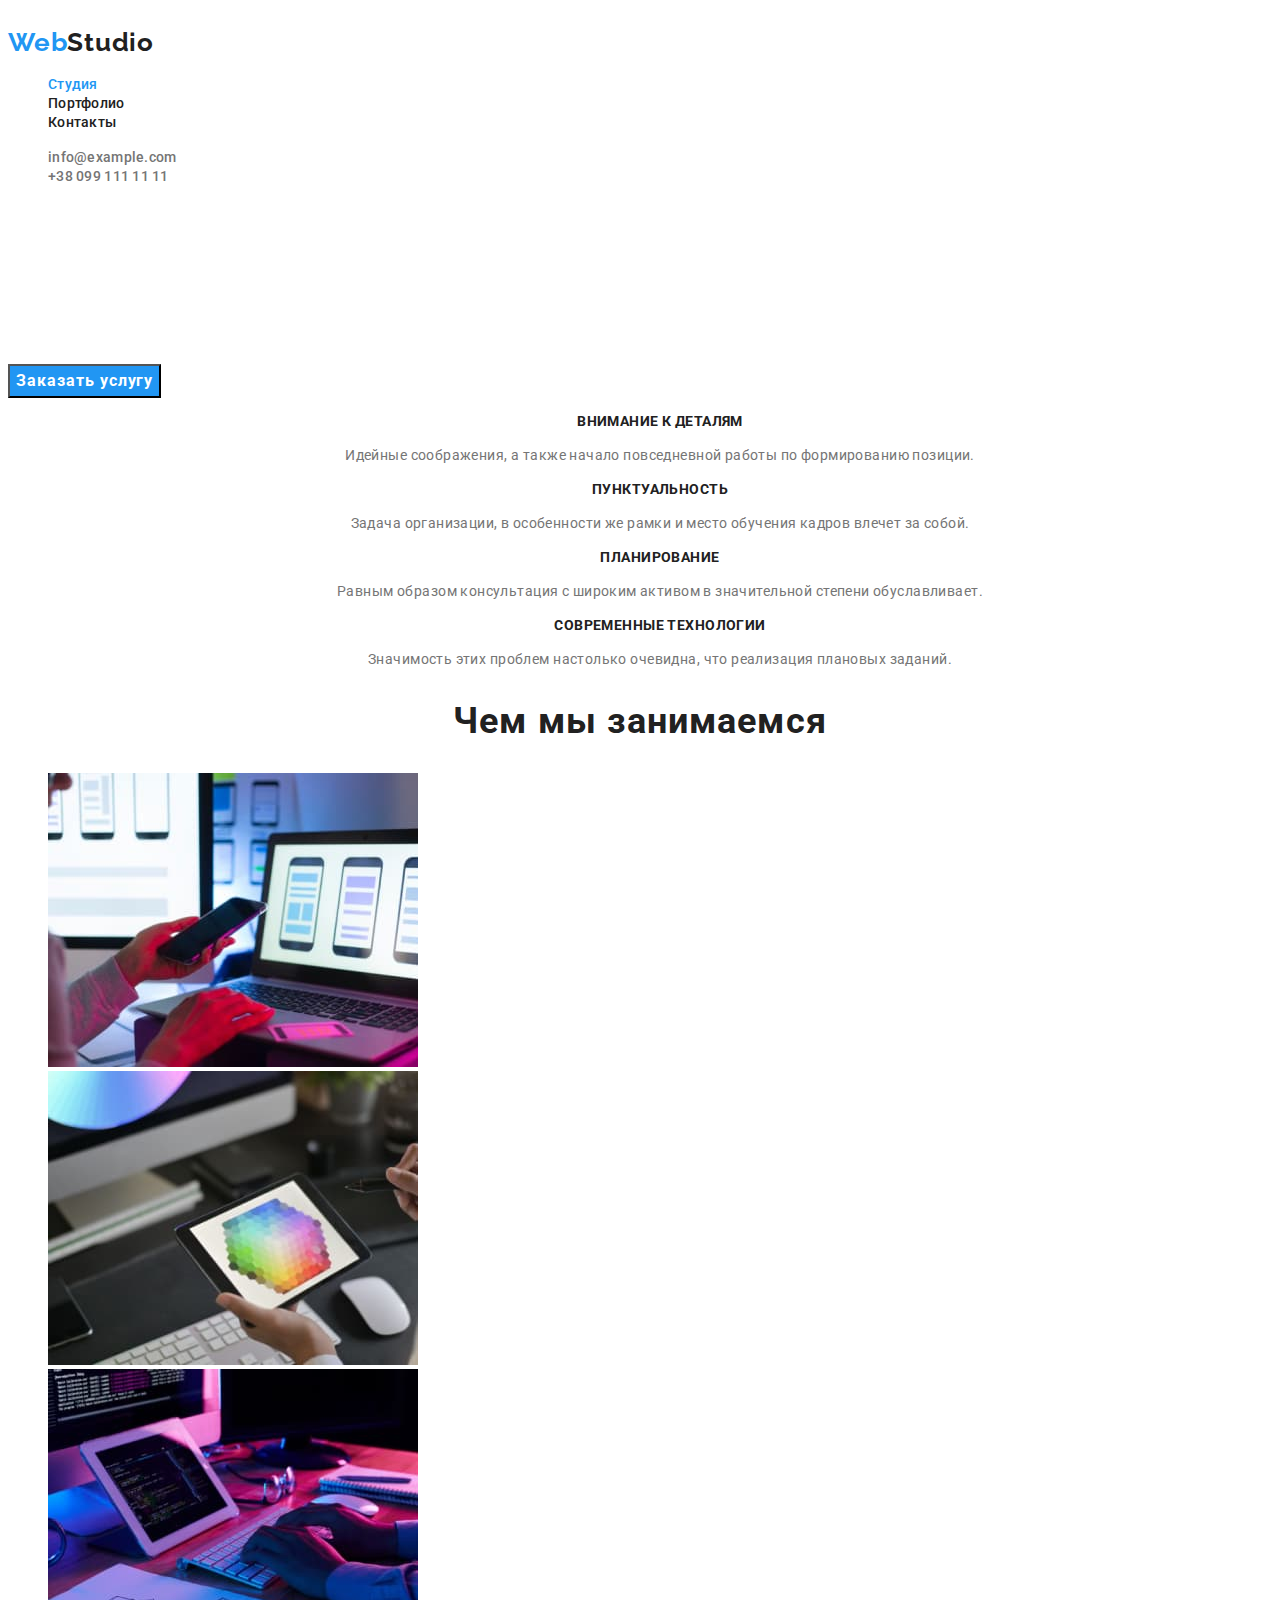
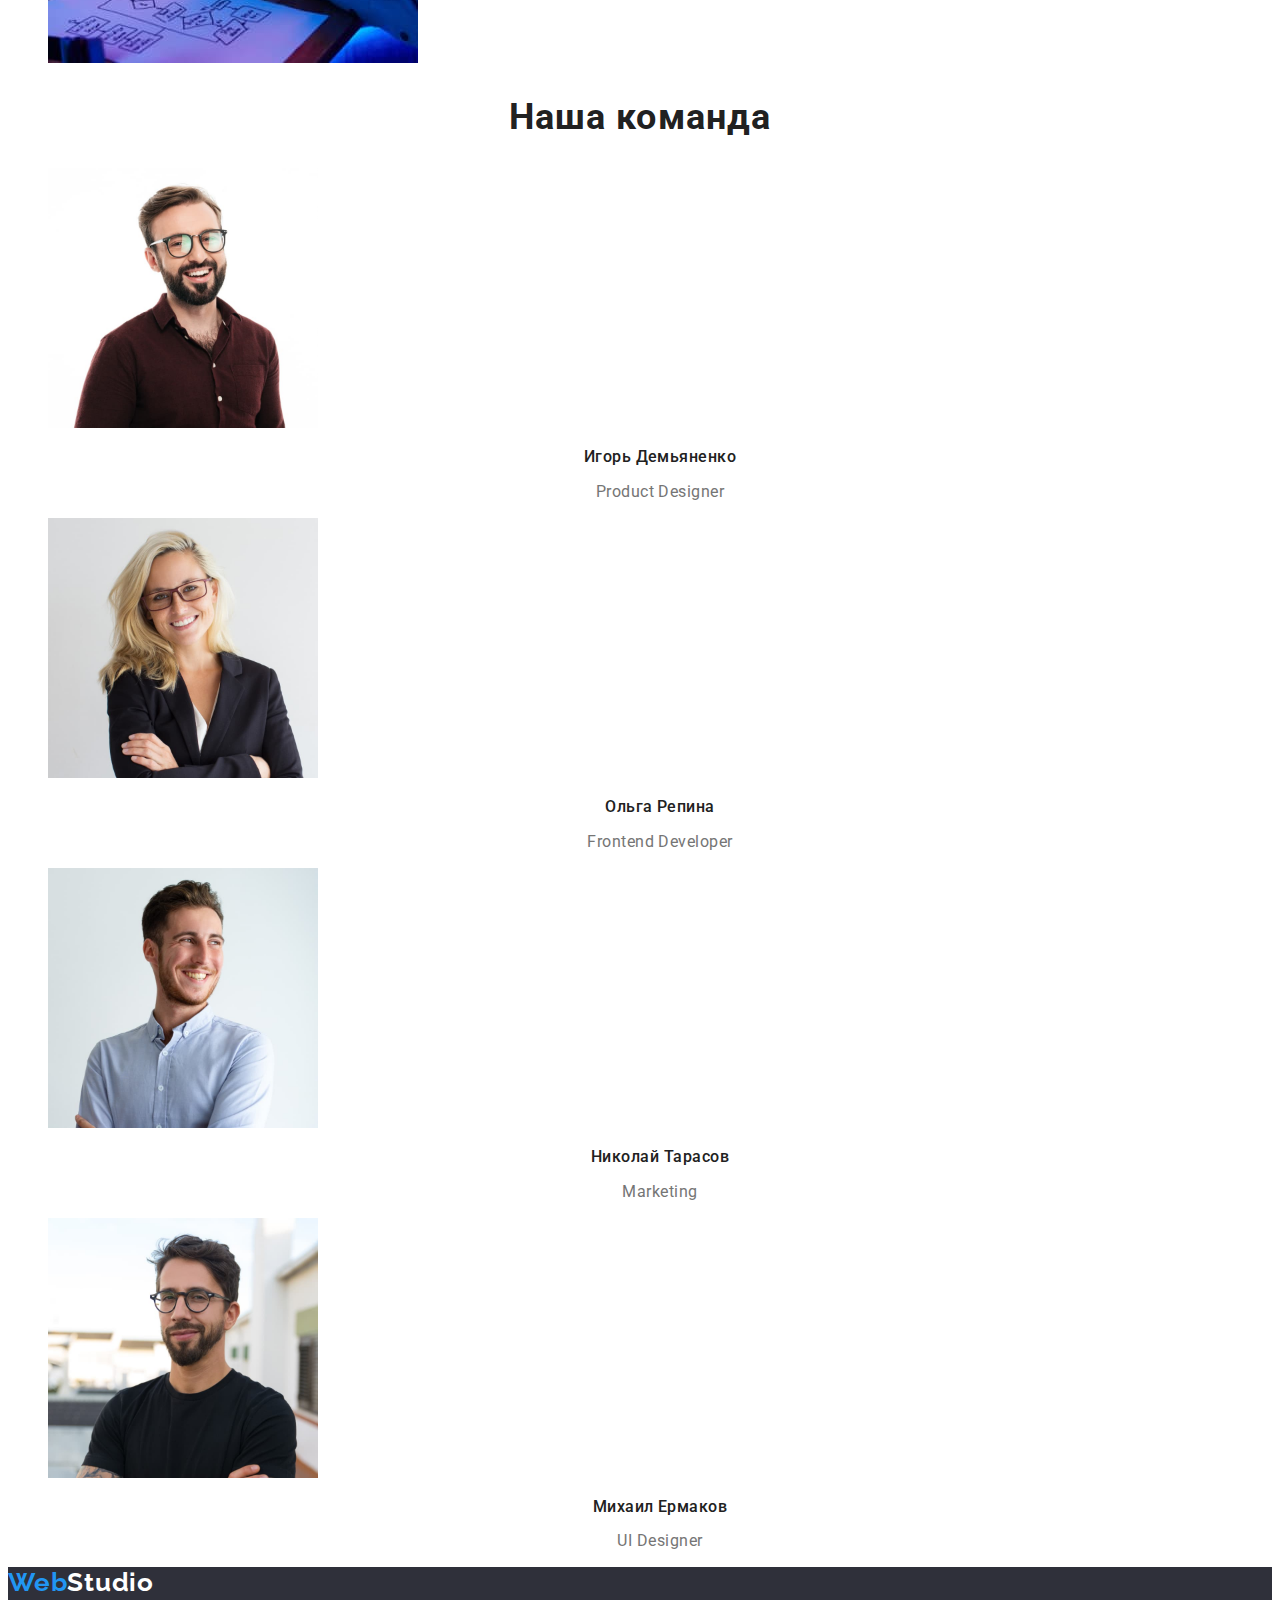
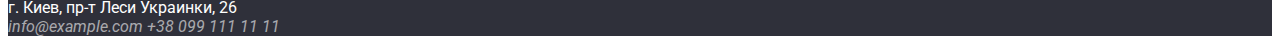
<file: index.html>
<!DOCTYPE html>
<html lang="ru">
<head>
    <meta charset="UTF-8">
    <meta http-equiv="X-UA-Compatible" content="IE=edge">
    <meta name="viewport" content="width=device-width, initial-scale=1.0">
    <title>Cтудия</title>
    <link rel="preconnect" href="https://fonts.googleapis.com">
    <link rel="preconnect" href="https://fonts.gstatic.com" crossorigin>
    <link href="https://fonts.googleapis.com/css2?family=Raleway:wght@700&family=Roboto:wght@400;500;700;900&display=swap"
        rel="stylesheet">
    <link rel="stylesheet" href="./css/styles.css" />
</head>
<body>
    <!--Шапка сайта--> 
    <header class="header">
        <nav>
        <a class="header-logo link" href="/" target="_blank">
            <span id="logo-blue">Web</span><span id="logo-black">Studio</span>
        </a>

            <ul class="list header-list">
                <li class="header-item"><a class="link header-link current" href="">Студия</a></li>
                <li class="header-item"><a class="link header-link" href="/portfolio.html">Портфолио</a></li>
                <li class="header-item"><a class="link header-link" href="">Контакты</a></li>
            </ul>
        </nav>
        <ul class="list contact-list">
            <li class="contact-item"><a class="link contact-contact" href="mailto:info@example.com">info@example.com</a></li>
            <li class="contact-item"><a class="link contact-tel" href="tel:+380991111111">+38 099 111 11 11</a></li>
        </ul>
    </header>
    <main>
        <!--Герой-->
        <div>
            <section class="main-button">
                <h1 class="pre-title-button">Эффективные решения <br /> для вашего бизнеса</h1>
                <button type="button" class="header-button">Заказать услугу</button>
            </section> 
        </div>
        <!--Преимущества-->
        <section class="features">
            <ul class="list features-list">
                <li class="features-item">
                    <h3 сlass="features-title">Внимание к деталям</h3>
                    <p class="features-after-title">Идейные соображения, а также начало повседневной работы по формированию позиции.</p>
                </li>
                <li class="features-item">
                    <h3 сlass="features-title">Пунктуальность</h3>
                     <p class="features-after-title">Задача организации, в особенности же рамки и место обучения кадров влечет за собой.</p>
                </li>
                <li class="features-item">
                    <h3 сlass="features-title">Планирование</h3>
                    <p class="features-after-title">Равным образом консультация с широким активом в значительной степени обуславливает.</p>
                </li>
                <li class="features-item">
                    <h3 сlass="features-title">Современные технологии</h3>
                    <p class="features-after-title">Значимость этих проблем настолько очевидна, что реализация плановых заданий.</p>
                </li>

            </ul>
        </section>
        <!--Чем занимаеться WebStudio-->
        <section class="about">
            <h2 class="about-title">Чем мы занимаемся</h2>
            <ul class="list about-list">
                <li class="about-item">
                    <img src="./images1/img-2.jpg" alt="Компьютер" width="370">
                </li>
                <li class="about-item">
                    <img src="./images1/img-3.jpg" alt="Телефон" width="370">
                </li>
                <li class="about-item">
                    <img src="./images1/img.jpg" alt="Планшет" width="370">
                </li>
            </ul>
        </section>
        <!--Команда WebStudio-->
        <section class="team">
            <h2 class="team-pre-title">Наша команда</h2>
            <ul class="list team-list">
                <li class="about-item-team">
                    <img src="./images1/img-5.jpg" alt="Фото Игоря Демьяненко" width="270">
                    <h3 class="team-title">Игорь Демьяненко</h3>
                    <p lang="en" class="team-after-title">Product Designer</p>
                </li>
                <li class="about-item-team">
                    <img src="./images1/img-2-2.jpg" alt="Фото Ольги Репиной" width="270">
                    <h3 class="team-title">Ольга Репина</h3>
                    <p lang="en" class="team-after-title">Frontend Developer</p>
                </li>
                <li class="about-item-team">
                    <img src="./images1/img-3-2.jpg" alt="Фото Николая Тарасова" width="270">
                    <h3 class="team-title">Николай Тарасов</h3>
                    <p lang="en" class="team-after-title">Marketing</p>
                </li>
                <li class="about-item-team"> 
                    <img src="./images1/img-4-2.jpg" alt="Фото Михаила Ермакова" width="270">
                    <h3 class="team-title">Михаил Ермаков</h3>
                    <p lang="en" class="team-after-title">UI Designer</p>
                </li>
            </ul>
        </section>
    </main>
    <!--Футер-->
    <footer class="footer">
    <a class="footer-logo link" href="/" target="_blank">
        <span id="logo-blue">Web</span><span id="logo-white">Studio</span>
    </a>
        <address class="address">
            г. Киев, пр-т Леси Украинки, 26
        </address>
        <address>
            <a class="link" href="mailto:info@example.com">info@example.com</a>
            <a class=" link tel" href="tel:+380991111111">+38 099 111 11 11</a>
        </address>
    </footer>
</body>
</html>
</file>
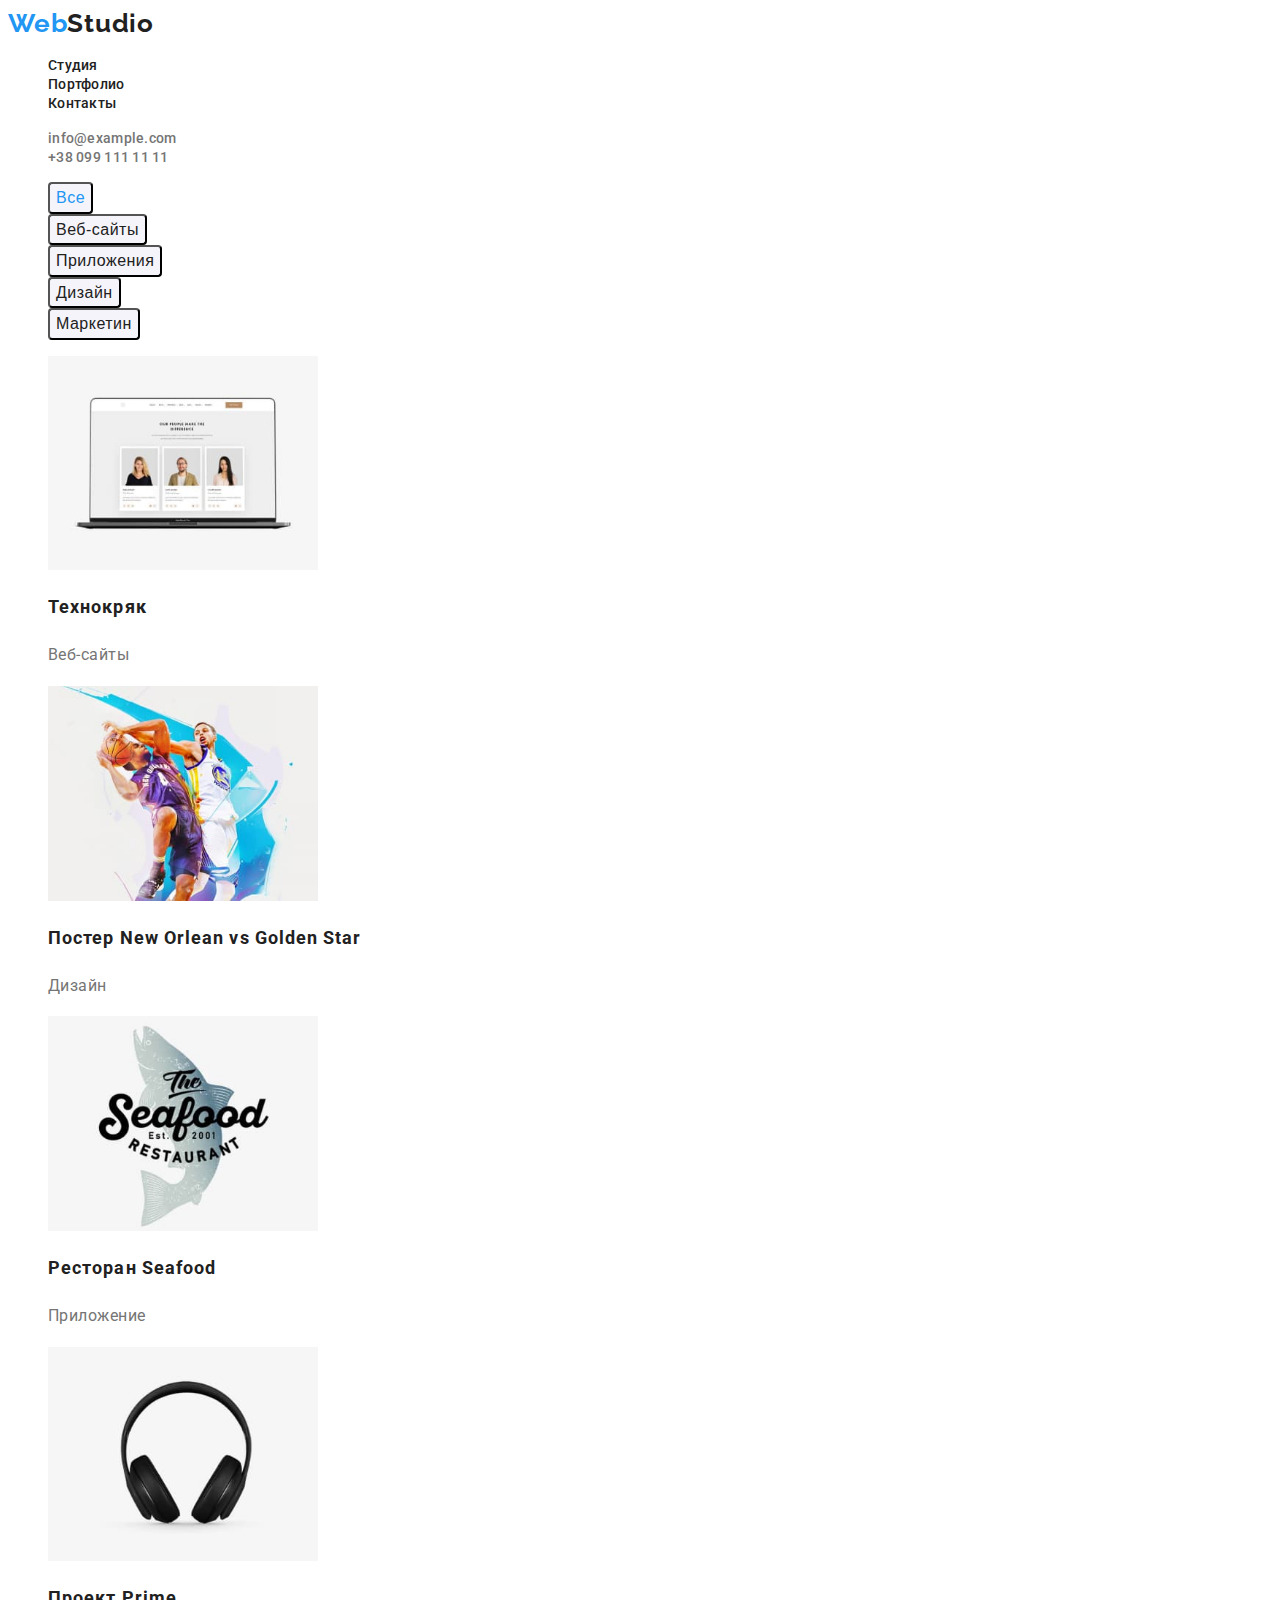
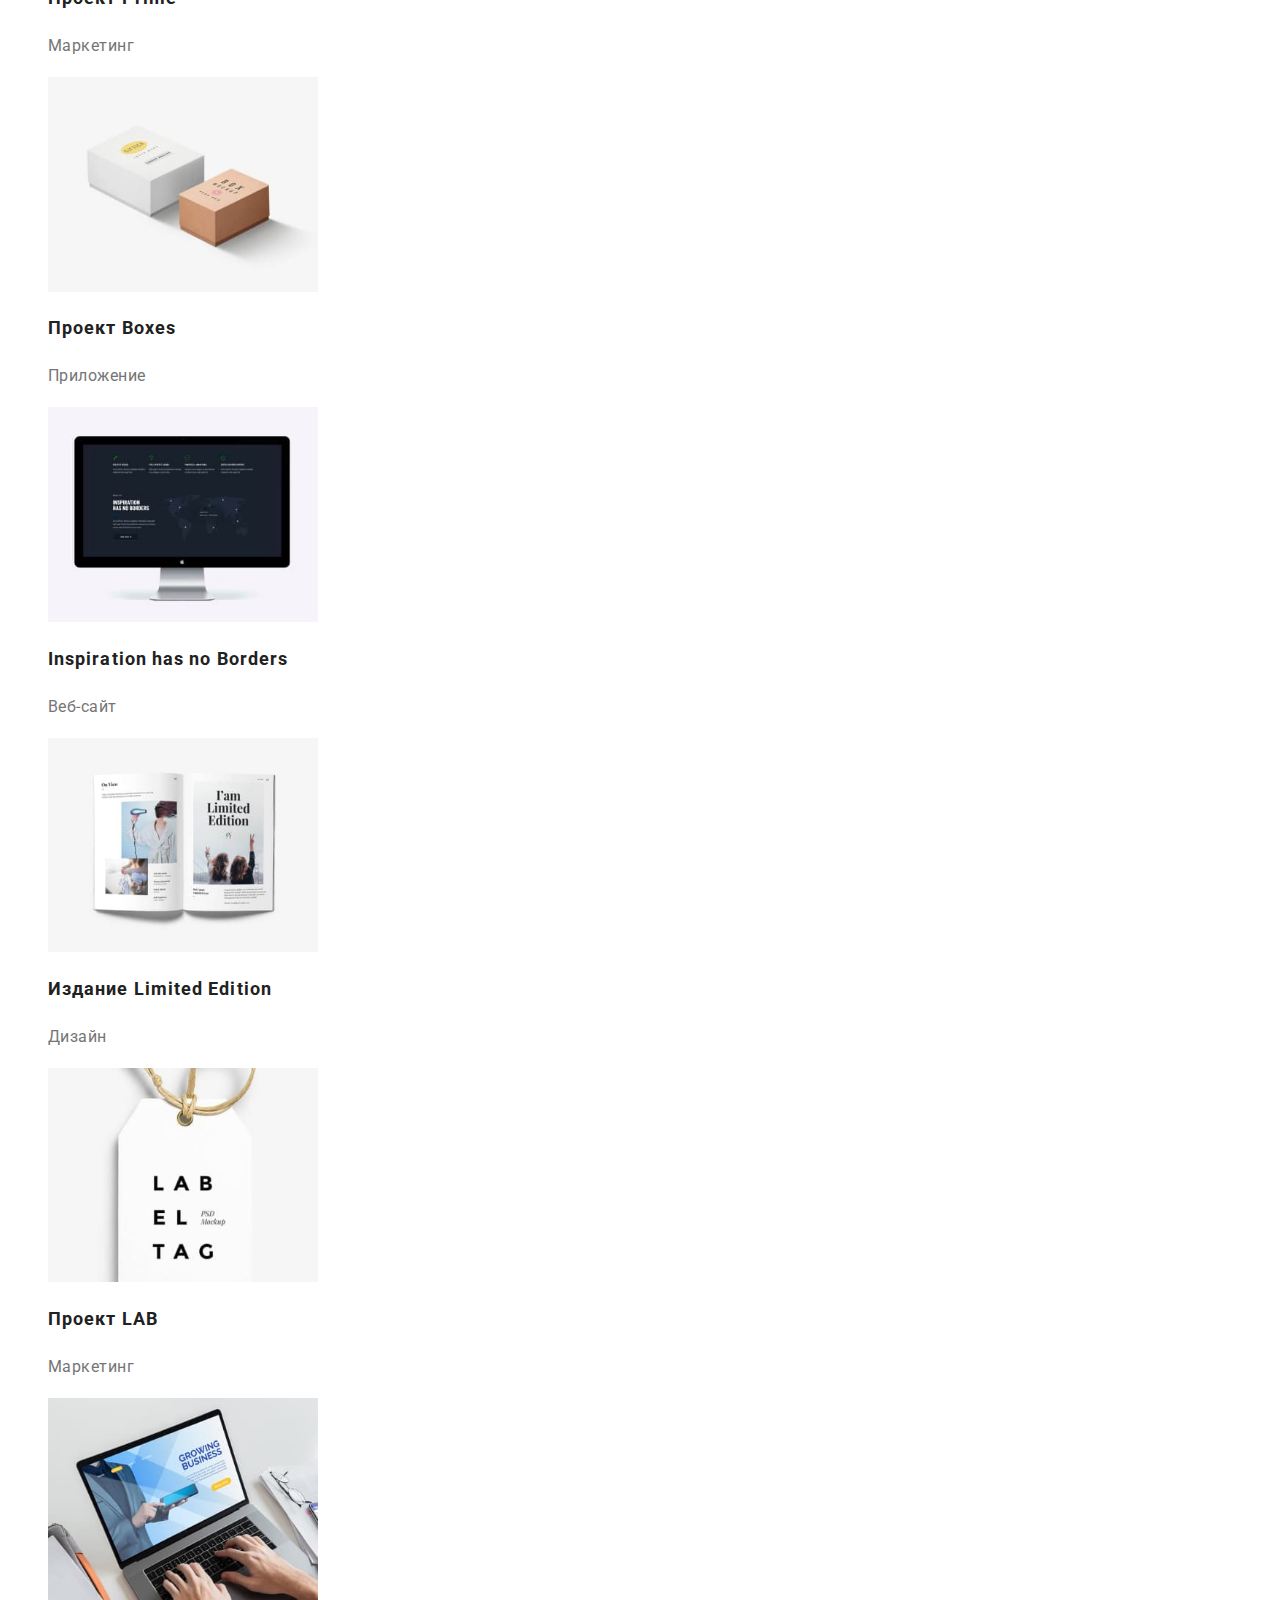
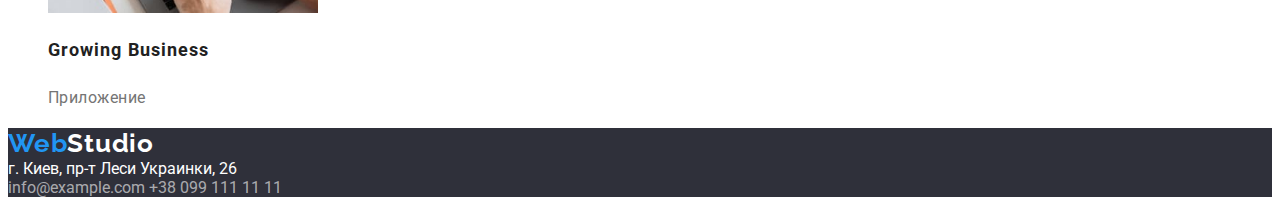
<file: portfolio.html>
<!DOCTYPE html>
<html lang="ru">
<head>
    <meta charset="UTF-8">
    <meta http-equiv="X-UA-Compatible" content="IE=edge">
    <meta name="viewport" content="width=device-width, initial-scale=1.0">
    <title>Портфолио</title>
    <link rel="preconnect" href="https://fonts.googleapis.com">
    <link rel="preconnect" href="https://fonts.gstatic.com" crossorigin>
    <link href="https://fonts.googleapis.com/css2?family=Raleway:wght@700&family=Roboto:wght@400;500;700;900&display=swap"
        rel="stylesheet">
    <link rel="stylesheet" href="./css/styles.css" />
</head>
<body>
        <!--Шапка сайта-->
        <header class="header">
            <nav>
<a class="header-logo link" href="/" target="_blank">
    <span id="logo-blue">Web</span><span id="logo-black">Studio</span>
</a>
               
                <ul class="list header-list">
                    <li class="header-item"><a class="link header-link" href="/index.html">Студия</a></li>
                    <li class="header-item"><a class="link header-link" href="">Портфолио</a></li>
                    <li class="header-item"><a class="link header-link" href="">Контакты</a></li>
                </ul>
            </nav>
            <ul class= "list header-list">
            <li class="contact-item"><a class="link contact-contact" href="mailto:info@example.com">info@example.com</a></li>
            <li class="contact-item"><a class="link contact-tel" href="tel:+380991111111">+38 099 111 11 11</a></li>
            </ul>
            </header>
            <main>
              <!--Герой-->
                <section class="about-buttons">
                    <ul class="list btn-list">
                        <li><button type="button" class="btn-item current">Все</button></li>
                        <li><button type="button" class="btn-item">Веб-сайты</button></li>
                        <li><button type="button" class="btn-item">Приложения</button></li>
                        <li><button type="button" class="btn-item">Дизайн</button></li>
                        <li><button type="button" class="btn-item">Маркетин</button></li>
                    </ul>
            
            <!--Преимущества-->
                <ul class="about-cards">
                    <li class="list card-list">
                        <img src="./images2/img-10.jpg" alt="" width="270">
                        <h2 class="cards-title">Технокряк</h2>
                        <p class="cards-after-title">Веб-сайты</p>
                    </li>
                    <li class="list card-list">
                        <img src="./images2/img-3-2.jpg" alt="" width="270">
                        <h2 lang="en" class="cards-title">Постер New Orlean vs Golden Star</h2>
                        <p class="cards-after-title">Дизайн</p>
                    </li>
                    <li class="list card-list">
                        <img src="./images2/img-4-2.jpg" alt="" width="270">
                        <h2 lang="en" class="cards-title">Ресторан Seafood</h2>
                        <p class="cards-after-title">Приложение</p>
                    </li>
                    <li class="list card-list">
                        <img src="./images2/img-5-2.jpg" alt="" width="270">
                        <h2 lang="en" class="cards-title">Проект Prime</h2>
                        <p class="cards-after-title">Маркетинг</p>
                    </li><li class="list card-list">
                        <img src="./images2/img-2-2.jpg" alt="" width="270">
                        <h2 lang="en" class="cards-title">Проект Boxes</h2>
                        <p class="cards-after-title">Приложение</p>
                    </li><li class="list card-list">
                        <img src="./images2/img-6-3.jpg" alt="" width="270">
                        <h2 lang="en" class="cards-title">Inspiration has no Borders</h2>
                        <p class="cards-after-title">Веб-сайт</p>
                    </li><li class="list card-list">
                        <img src="./images2/img-7-2.jpg" alt="" width="270">
                        <h2 class="cards-title">Издание Limited Edition</h2>
                        <p class="cards-after-title">Дизайн</p>
                    </li><li class="list card-list">
                        <img src="./images2/img-8-2.jpg" alt="" width="270">
                        <h2 lang="en" class="cards-title">Проект LAB</h2>
                        <p class="cards-after-title">Маркетинг</p>
                    </li><li class="list card-list">
                        <img src="./images2/img-9-2.jpg" alt="" width="270">
                        <h2 lang="en" class="cards-title">Growing Business</h2>
                        <p class="cards-after-title">Приложение</p>
                    </li>
                </ul>
            </section>
            </main>

                <!--Футер-->
                
<footer class="footer">
    <a class="footer-logo link" href="/" target="_blank">
        <span id="logo-blue">Web</span><span id="logo-white">Studio</span>
    </a>
    <address class="address">
        г. Киев, пр-т Леси Украинки, 26
    </address>
    <address class="address">
        <a class="link" href="mailto:info@example.com">info@example.com</a>
        <a class="link tel " href="tel:+380991111111">+38 099 111 11 11</a>
    </address>
</footer>
</body> 
</html>
</file>
<file: css/styles.css>
:root {
  --header-color: #ffffff;
  --first-title-color: #212121;
  --second-title-color: #757575;
  --accent-color: #2196f3;
  --first-btn-color: #ffffff;
  --second-btn-color: #2196f3;
}

body {
  font-family: Roboto, sans-serif;
  color: var(--first-title-color);
}

.list {
  list-style: none;
}
.link {
  text-decoration: none;
}
.header-button {
  cursor: pointer;
}
.btn-item {
  cursor: pointer;
}
/* -----HEADER------- */

.header-link.current {
  color: #2196f3;
}
.btn-item.current {
  color: var(--accent-color);
}

.header {
  background: #ffffff;
}

.header-logo {
  font-family: Raleway;
  font-style: normal;
  font-weight: bold;
  font-size: 26px;
  line-height: 1.19;
  letter-spacing: 0.03em;
  color: var(--first-title-color);
}
#logo-black {
  color: var(--first-title-color);
}

#logo-blue {
  color: var(--accent-color);
}

.contact-contact:hover,
.contact-contact:focus,
.contact-tel:hover,
.contact-tel:focus {
  color: var(--accent-color);
}

.header-link:hover,
.header-link:focus {
  color: var(--accent-color);
}

.header-button {
  font-family: inherit;
  font-weight: bold;
  font-size: 16px;
  line-height: 1.8;
  display: flex;
  align-items: center;
  text-align: center;
  letter-spacing: 0.06em;
  color: var(--first-btn-color);
  background-color: var(--second-btn-color);
}

.header-button:hover,
.header-button:focus {
  color: rgba(0, 0, 0, 0.15);
}

.pre-title-button {
  font-weight: 900;
  font-size: 44px;
  line-height: 1.36;
  text-align: center;
  letter-spacing: 0.06em;
  text-transform: uppercase;
  color: #ffffff;
}

.header-link {
  font-weight: 500;
  font-size: 14px;
  line-height: 1.14px;
  letter-spacing: 0.02em;
  color: #212121;
}

.contact-contact,
.contact-tel {
  font-weight: 500;
  font-size: 14px;
  line-height: 1.14;
  letter-spacing: 0.02em;
  color: #757575;
}

/* -----HERO------- */

.hero {
  background-color: #e5e5e5;
}

.features-item {
  font-weight: 500;
  font-size: 16px;
  line-height: 1.6;
  text-align: center;
  letter-spacing: 0.03em;
  color: #212121;
}

.features-item h3 {
  font-weight: bold;
  font-size: 14px;
  line-height: 1.14;
  letter-spacing: 0.03em;
  text-transform: uppercase;
  color: #212121;
}
.features-after-title {
  font-weight: normal;
  font-size: 14px;
  line-height: 1.7;
  letter-spacing: 0.03em;
  color: #757575;
}
.header-button {
  font-weight: bold;
  font-size: 16px;
  line-height: 1.8;
  display: flex;
  align-items: center;
  text-align: center;
  letter-spacing: 0.06em;
  color: #ffffff;
  background-color: var(--accent-color);
}
.header-button:hover,
.header-button:focus {
  color: rgba(0, 0, 0, 0.15);
}
.about-title {
  font-weight: bold;
  font-size: 36px;
  line-height: 1.16;
  text-align: center;
  letter-spacing: 0.03em;
  color: #212121;
}

.team-pre-title {
  font-weight: bold;
  font-size: 36px;
  line-height: 1.16;
  text-align: center;
  letter-spacing: 0.03em;
  color: #212121;
}

.team-title {
  font-weight: 500;
  font-size: 16px;
  line-height: 1.18;
  text-align: center;
  letter-spacing: 0.03em;
  color: #212121;
}

.team-after-title {
  font-weight: normal;
  font-size: 16px;
  line-height: 1.18;
  text-align: center;
  letter-spacing: 0.03em;
  color: #757575;
}

.btn-item {
  font-weight: 500;
  font-size: 16px;
  line-height: 1.6;
  text-align: center;
  letter-spacing: 0.03em;
  color: #212121;
  background: #f5f4fa;
  border-radius: 4px;
}
.btn-item:hover,
.btn-item:focus {
  color: #2196f3;
}

.cards-title {
  font-weight: bold;
  font-size: 18px;
  line-height: 2;
  letter-spacing: 0.06em;
  color: #212121;
}

.cards-after-title {
  font-weight: normal;
  font-size: 16px;
  line-height: 1.8;
  letter-spacing: 0.03em;
  color: #757575;
}

/* -----FOOTER------- */

.footer {
  background-color: #2f303a;
}
.address {
  color: var(--header-color);
}
.footer-logo {
  font-family: Raleway;
  font-style: normal;
  font-weight: bold;
  font-size: 26px;
  line-height: 1.19;
  letter-spacing: 0.03em;
  color: #2196f3;
}
.footer .link:hover,
.footer .link:focus,
.footer .tel:hover,
.footer .tel:focus {
  color: var(--accent-color);
}

.footer .link,
.footer .tel {
  color: rgba(255, 255, 255, 0.6);
}
#logo-white {
  color: #ffffff;
}
.footer .address {
  font-style: normal;
}
</file>
